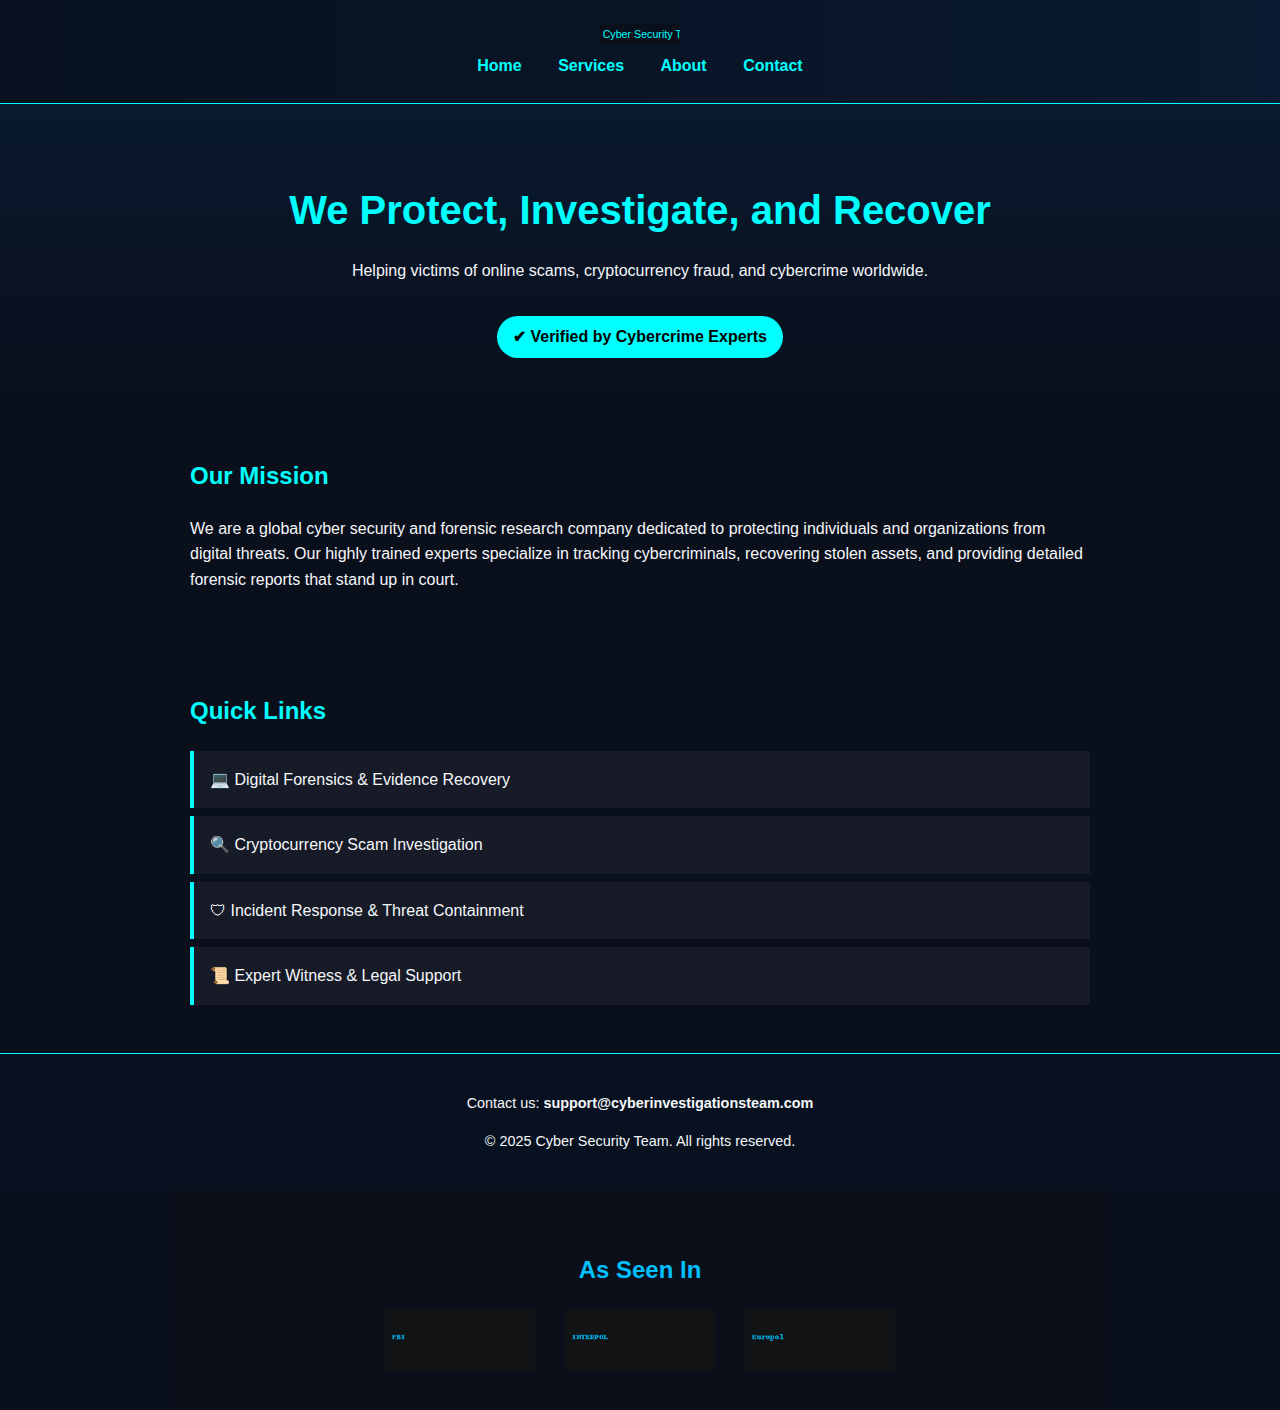
<file: index.html>
<!DOCTYPE html>
<html lang="en">
<head>
    <meta charset="UTF-8">
    <meta name="viewport" content="width=device-width, initial-scale=1.0">
    <title>Cyber Security Team - Digital Forensics & Scam Recovery</title>
    <link rel="stylesheet" href="styles.css">
    <link rel="icon" type="image/svg+xml" href="favicon.svg">
    <meta property="og:image" content="og.png">
</head>
<body>
    <header>
        <img src="logo.svg" alt="Cyber Security Team Logo" class="logo">
        <nav>
            <a href="index.html">Home</a>
            <a href="services.html">Services</a>
            <a href="about.html">About</a>
            <a href="contact.html">Contact</a>
        </nav>
    </header>

    <div class="hero">
        <h1>We Protect, Investigate, and Recover</h1>
        <p>Helping victims of online scams, cryptocurrency fraud, and cybercrime worldwide.</p>
        <div class="badge">✔ Verified by Cybercrime Experts</div>
    </div>

    <section>
        <h2>Our Mission</h2>
        <p>We are a global cyber security and forensic research company dedicated to protecting individuals and organizations from digital threats. Our highly trained experts specialize in tracking cybercriminals, recovering stolen assets, and providing detailed forensic reports that stand up in court.</p>
    </section>

    <section>
        <h2>Quick Links</h2>
        <ul>
            <li>💻 Digital Forensics & Evidence Recovery</li>
            <li>🔍 Cryptocurrency Scam Investigation</li>
            <li>🛡 Incident Response & Threat Containment</li>
            <li>📜 Expert Witness & Legal Support</li>
        </ul>
    </section>

    <footer>
        <p>Contact us: <strong>support@cyberinvestigationsteam.com</strong></p>
        <p>&copy; 2025 Cyber Security Team. All rights reserved.</p>
    </footer>
</body>
</html>

<section class="trust-logos">
    <h2>As Seen In</h2>
    <div class="logo-row">
        <img src="fbi.png" alt="FBI">
        <img src="interpol.png" alt="INTERPOL">
        <img src="europol.png" alt="Europol">
    </div>
</section>
</file>
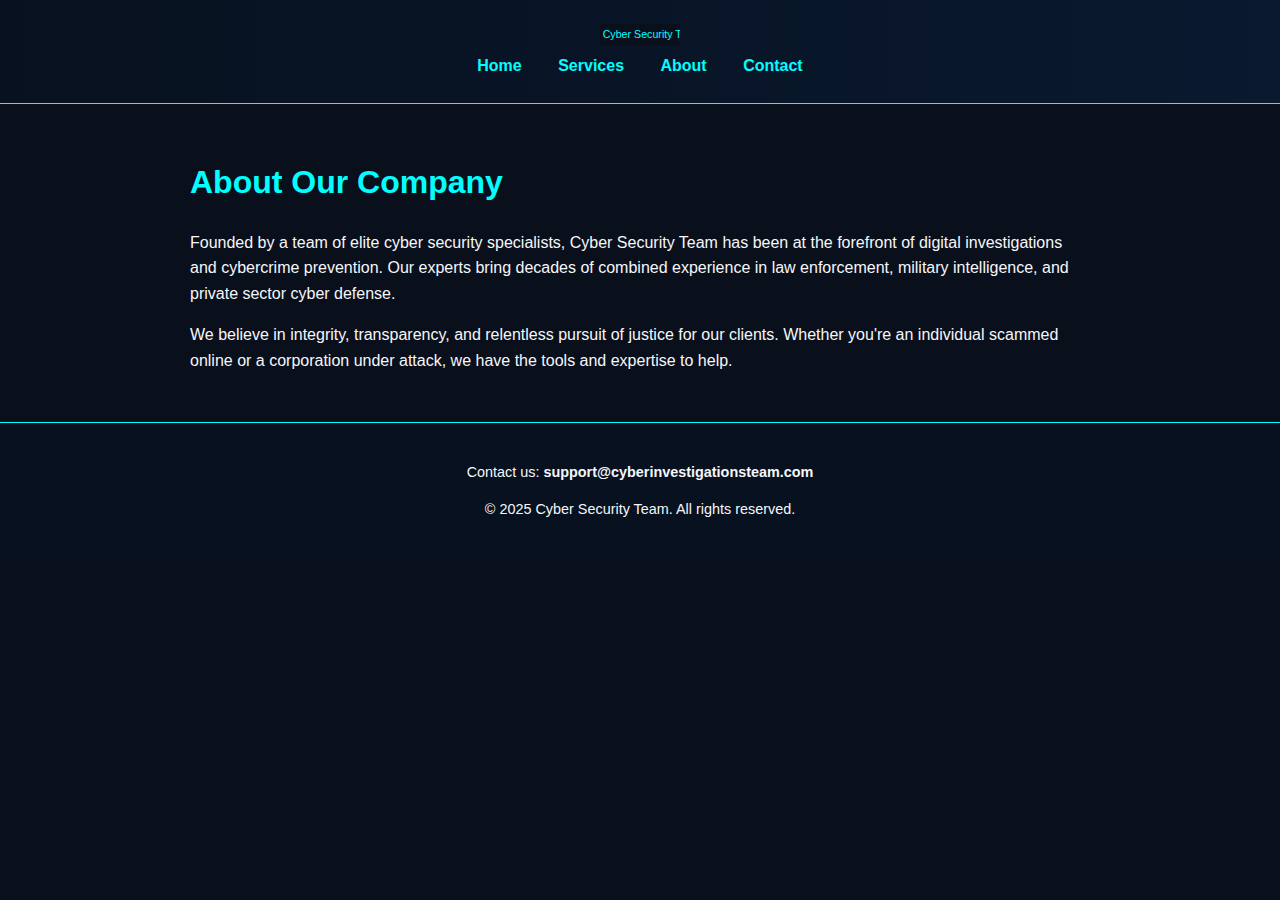
<file: about.html>
<!DOCTYPE html>
<html lang="en">
<head>
    <meta charset="UTF-8">
    <meta name="viewport" content="width=device-width, initial-scale=1.0">
    <title>About Us - Cyber Security Team</title>
    <link rel="stylesheet" href="styles.css">
    <link rel="icon" type="image/svg+xml" href="favicon.svg">
</head>
<body>
    <header>
        <img src="logo.svg" alt="Cyber Security Team Logo" class="logo">
        <nav>
            <a href="index.html">Home</a>
            <a href="services.html">Services</a>
            <a href="about.html">About</a>
            <a href="contact.html">Contact</a>
        </nav>
    </header>

    <section>
        <h1>About Our Company</h1>
        <p>Founded by a team of elite cyber security specialists, Cyber Security Team has been at the forefront of digital investigations and cybercrime prevention. Our experts bring decades of combined experience in law enforcement, military intelligence, and private sector cyber defense.</p>
        <p>We believe in integrity, transparency, and relentless pursuit of justice for our clients. Whether you're an individual scammed online or a corporation under attack, we have the tools and expertise to help.</p>
    </section>

    <footer>
        <p>Contact us: <strong>support@cyberinvestigationsteam.com</strong></p>
        <p>&copy; 2025 Cyber Security Team. All rights reserved.</p>
    </footer>
</body>
</html>
</file>
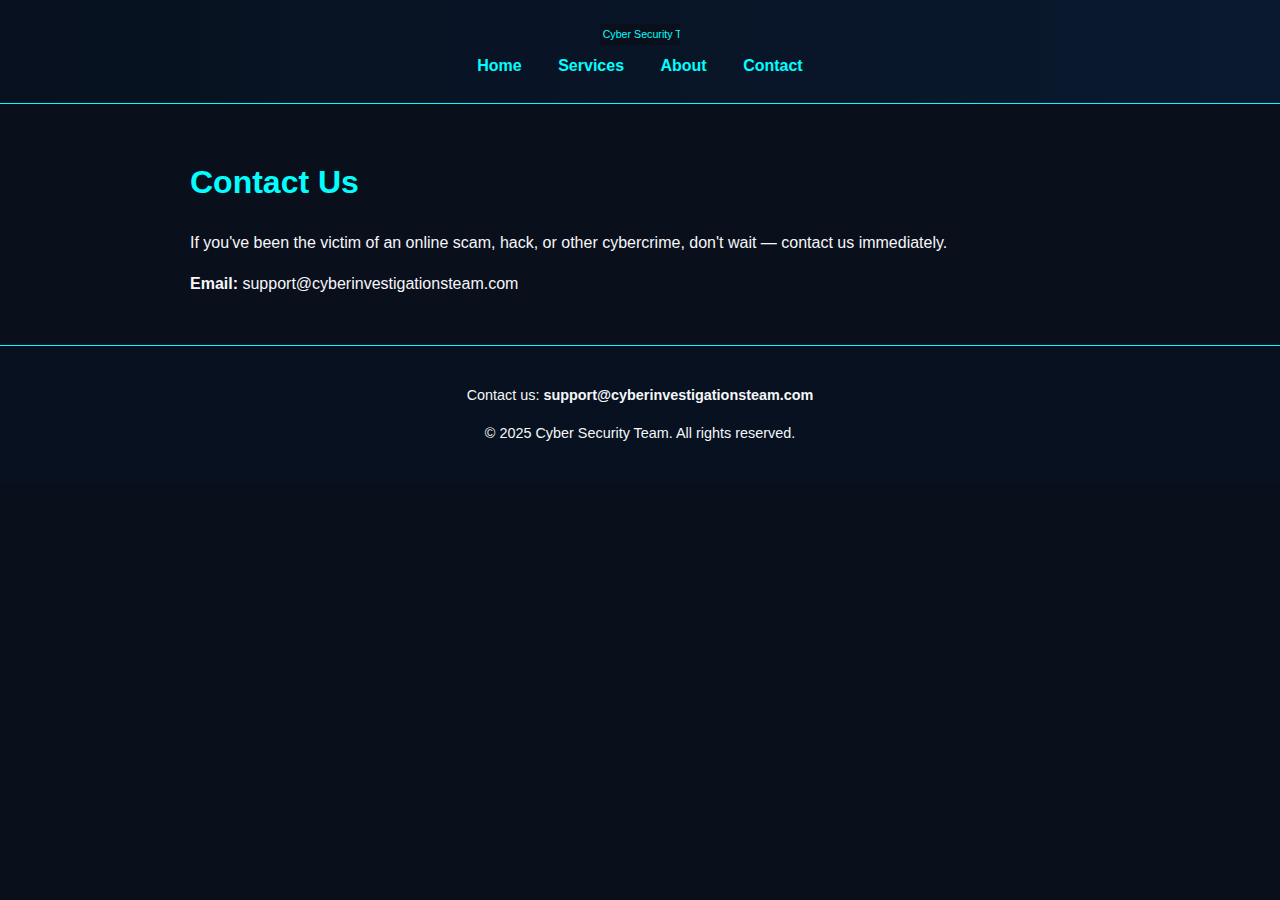
<file: contact.html>
<!DOCTYPE html>
<html lang="en">
<head>
    <meta charset="UTF-8">
    <meta name="viewport" content="width=device-width, initial-scale=1.0">
    <title>Contact Us - Cyber Security Team</title>
    <link rel="stylesheet" href="styles.css">
    <link rel="icon" type="image/svg+xml" href="favicon.svg">
</head>
<body>
    <header>
        <img src="logo.svg" alt="Cyber Security Team Logo" class="logo">
        <nav>
            <a href="index.html">Home</a>
            <a href="services.html">Services</a>
            <a href="about.html">About</a>
            <a href="contact.html">Contact</a>
        </nav>
    </header>

    <section>
        <h1>Contact Us</h1>
        <p>If you've been the victim of an online scam, hack, or other cybercrime, don't wait — contact us immediately.</p>
        <p><strong>Email:</strong> support@cyberinvestigationsteam.com</p>
    </section>

    <footer>
        <p>Contact us: <strong>support@cyberinvestigationsteam.com</strong></p>
        <p>&copy; 2025 Cyber Security Team. All rights reserved.</p>
    </footer>
</body>
</html>
</file>
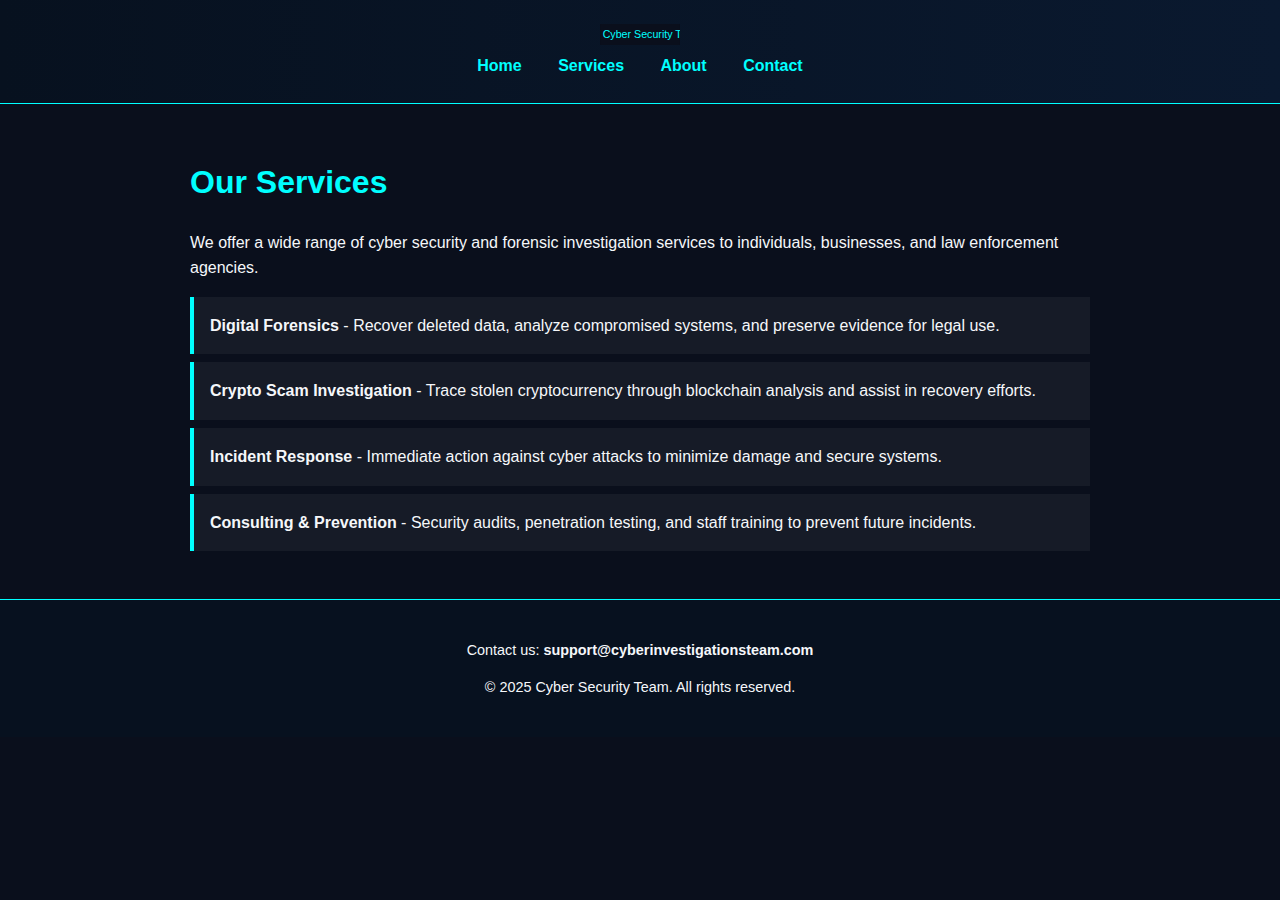
<file: services.html>
<!DOCTYPE html>
<html lang="en">
<head>
    <meta charset="UTF-8">
    <meta name="viewport" content="width=device-width, initial-scale=1.0">
    <title>Our Services - Cyber Security Team</title>
    <link rel="stylesheet" href="styles.css">
    <link rel="icon" type="image/svg+xml" href="favicon.svg">
</head>
<body>
    <header>
        <img src="logo.svg" alt="Cyber Security Team Logo" class="logo">
        <nav>
            <a href="index.html">Home</a>
            <a href="services.html">Services</a>
            <a href="about.html">About</a>
            <a href="contact.html">Contact</a>
        </nav>
    </header>

    <section>
        <h1>Our Services</h1>
        <p>We offer a wide range of cyber security and forensic investigation services to individuals, businesses, and law enforcement agencies.</p>
        <ul>
            <li><strong>Digital Forensics</strong> - Recover deleted data, analyze compromised systems, and preserve evidence for legal use.</li>
            <li><strong>Crypto Scam Investigation</strong> - Trace stolen cryptocurrency through blockchain analysis and assist in recovery efforts.</li>
            <li><strong>Incident Response</strong> - Immediate action against cyber attacks to minimize damage and secure systems.</li>
            <li><strong>Consulting & Prevention</strong> - Security audits, penetration testing, and staff training to prevent future incidents.</li>
        </ul>
    </section>

    <footer>
        <p>Contact us: <strong>support@cyberinvestigationsteam.com</strong></p>
        <p>&copy; 2025 Cyber Security Team. All rights reserved.</p>
    </footer>
</body>
</html>
</file>
<file: styles.css>
body {
    margin: 0;
    font-family: 'Segoe UI', Tahoma, Geneva, Verdana, sans-serif;
    background-color: #0a0f1c;
    color: #f5f7fa;
    line-height: 1.6;
}
header {
    background: linear-gradient(90deg, #07111f, #0a192f);
    padding: 1.5rem;
    text-align: center;
    border-bottom: 1px solid #0ff;
}
.logo {
    width: 80px;
    height: auto;
}
h1, h2, h3 {
    color: #0ff;
}
nav a {
    color: #0ff;
    text-decoration: none;
    margin: 0 1rem;
    font-weight: bold;
}
nav a:hover {
    text-decoration: underline;
}
.hero {
    text-align: center;
    padding: 3rem 1rem;
    background: linear-gradient(180deg, #0a192f, #0a0f1c);
}
.hero h1 {
    font-size: 2.5rem;
    margin-bottom: 1rem;
}
.badge {
    display: inline-block;
    background-color: #0ff;
    color: #000;
    padding: 0.5rem 1rem;
    border-radius: 50px;
    font-weight: bold;
    margin-top: 1rem;
}
section {
    padding: 2rem 1rem;
    max-width: 900px;
    margin: auto;
}
ul {
    list-style-type: none;
    padding: 0;
}
li {
    background: rgba(255, 255, 255, 0.05);
    padding: 1rem;
    margin: 0.5rem 0;
    border-left: 4px solid #0ff;
}
footer {
    text-align: center;
    padding: 1.5rem;
    font-size: 0.9rem;
    background: #07111f;
    border-top: 1px solid #0ff;
}


/* Trust Logos Section */
.trust-logos {
    text-align: center;
    padding: 40px 20px;
    background-color: #0b0f1a;
}

.trust-logos h2 {
    color: #00bfff;
    margin-bottom: 20px;
}

.logo-row {
    display: flex;
    justify-content: center;
    gap: 30px;
    flex-wrap: wrap;
}

.logo-row img {
    height: 60px;
    opacity: 0.85;
    transition: opacity 0.3s;
}

.logo-row img:hover {
    opacity: 1;
}
</file>
